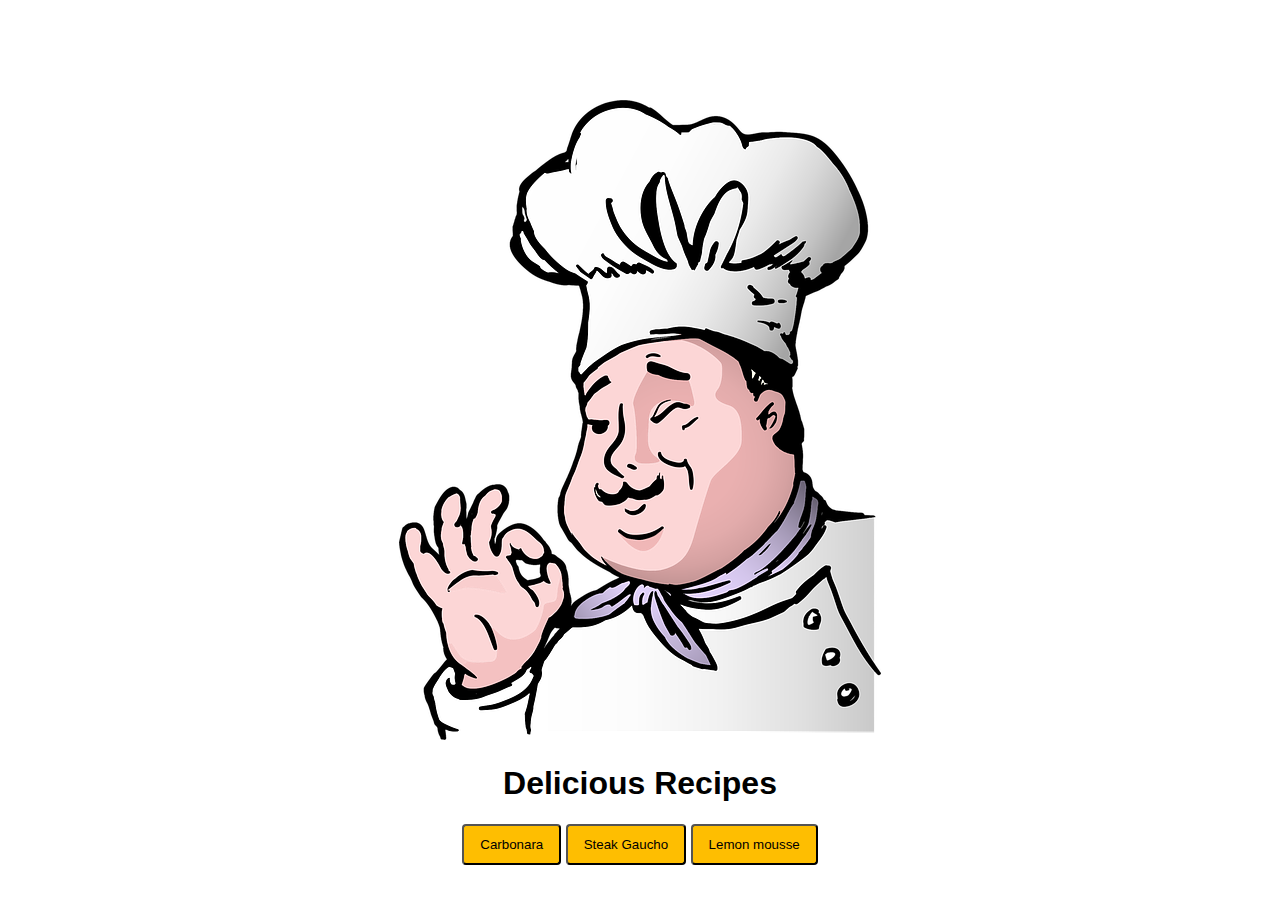
<file: index.html>
<!DOCTYPE html>
<html lang="en">
<head>
    <meta charset="UTF-8">
    <meta name="viewport" content="width=device-width, initial-scale=1.0">
    <link rel="stylesheet" href="./style.css" />
    <title>Odin Recipes</title>
</head>
<body>

    <div class="box">
        <img src="./images/chef.png" alt="Animation of chef">
        <h1>Delicious Recipes</h1>

        <button><a href="./recipes/carbonara.html">Carbonara</a></button>
        <button><a href="./recipes/steakgaucho.html">Steak Gaucho</a></button>
        <button><a href="./recipes/lemonmousse.html">Lemon mousse</a></button> 
    </div>
        
        
</body>
</html>
</file>
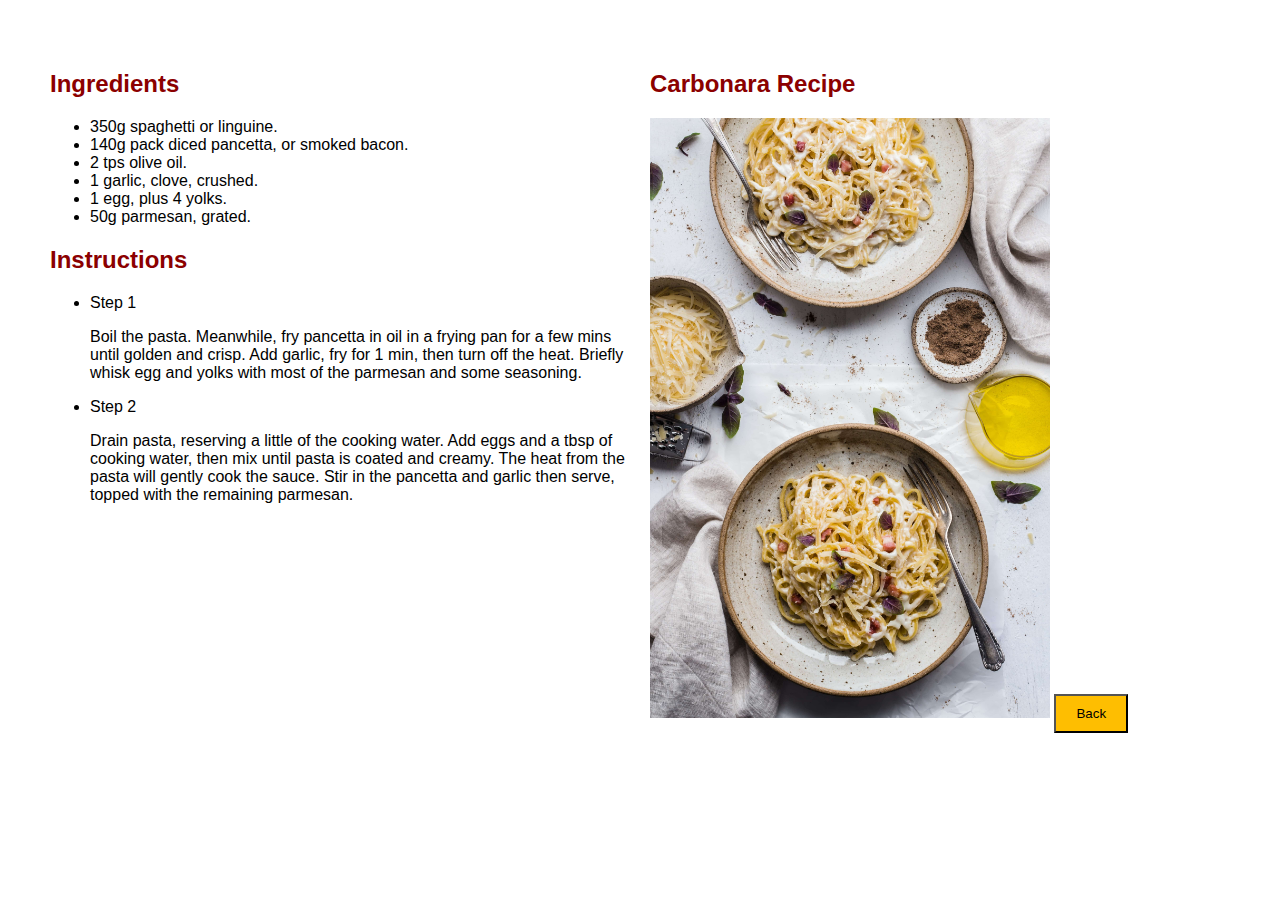
<file: recipes/carbonara.html>
<!DOCTYPE html>
<html lang="en">
<head>
    <meta charset="UTF-8">
    <meta name="viewport" content="width=device-width, initial-scale=1.0">
    <link rel="stylesheet" href="./style.css" />
    <title>Carbonara Page</title>
</head>
<body>

    <div class="grid">
        <div class="text">
            <h2>Ingredients</h2>
            <ul>
                <li>350g spaghetti or linguine.</li>
                <li>140g pack diced pancetta, or smoked bacon.</li>
                <li>2 tps olive oil.</li>
                <li>1 garlic, clove, crushed.</li>
                <li>1 egg, plus 4 yolks.</li>
                <li>50g parmesan, grated.</li>
            </ul>
            <h2>Instructions</h2>
            <ul>
                <li>Step 1</li>
                <p>Boil the pasta. Meanwhile, fry pancetta in oil
                    in a frying pan for a few mins until golden and
                    crisp. Add garlic, fry for 1 min, then turn off
                    the heat. Briefly whisk egg and yolks with most
                    of the parmesan and some seasoning.
                </p>
                <li>Step 2</li>
                <p>Drain pasta, reserving a little of the cooking water.
                    Add eggs and a tbsp of cooking water, then mix until
                    pasta is coated and creamy. The heat from the pasta
                    will gently cook the sauce. Stir in the pancetta and
                    garlic then serve, topped with the remaining parmesan.
                </p>
            </ul>
        </div>
        <div class="image">

            <h2>Carbonara Recipe</h2>
            <img src="../images/carbonara.jpg" alt="carbonara plate" width="400">
            <button><a href="../index.html">Back</a></button>
        </div>
        

    </div>
    
</body>
</html>
</file>
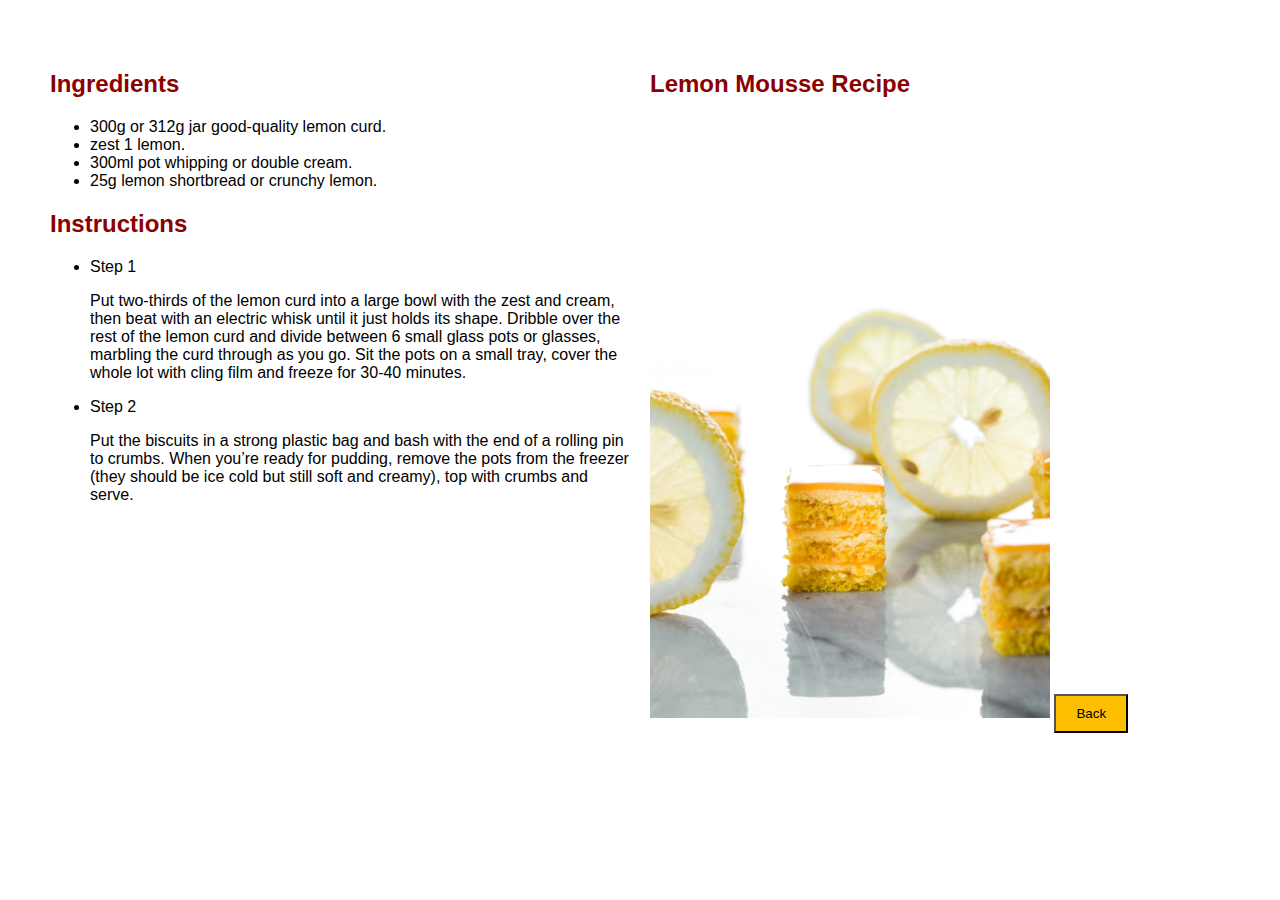
<file: recipes/lemonmousse.html>
<!DOCTYPE html>
<html lang="en">
<head>
    <meta charset="UTF-8">
    <meta name="viewport" content="width=device-width, initial-scale=1.0">
    <link rel="stylesheet" href="./style.css" />
    <title>Lemon Mousse Page</title>
</head>
<body>

    <div class="grid">
        <div class="text">
            <h2>Ingredients</h2>
            <ul>
                <li>300g or 312g jar good-quality lemon curd.</li>
                <li>zest 1 lemon.</li>
                <li>300ml pot whipping or double cream.</li>
                <li>25g lemon shortbread or crunchy lemon.</li>
                
            </ul>
            <h2>Instructions</h2>
            <ul>
                <li>Step 1</li>
                <p>Put two-thirds of the lemon curd into a large bowl with the 
                    zest and cream, then beat with an electric whisk until it 
                    just holds its shape. Dribble over the rest of the lemon 
                    curd and divide between 6 small glass pots or glasses, 
                    marbling the curd through as you go. Sit the pots on a 
                    small tray, cover the whole lot with cling film and freeze 
                    for 30-40 minutes.</p>
                <li>Step 2</li>
                <p> Put the biscuits in a strong plastic bag and bash with the 
                    end of a rolling pin to crumbs. When you’re ready for 
                    pudding, remove the pots from the freezer (they should 
                    be ice cold but still soft and creamy), top with crumbs 
                    and serve.
                </p>

            </ul>
        </div>
        <div class="image">

            <h2>Lemon Mousse Recipe</h2>
            <img src="../images/mousse.jpg" alt="dessert" width="400">
            <button><a href="../index.html">Back</a></button>
        </div>
        

    </div>
    
</body>
</html>
</file>
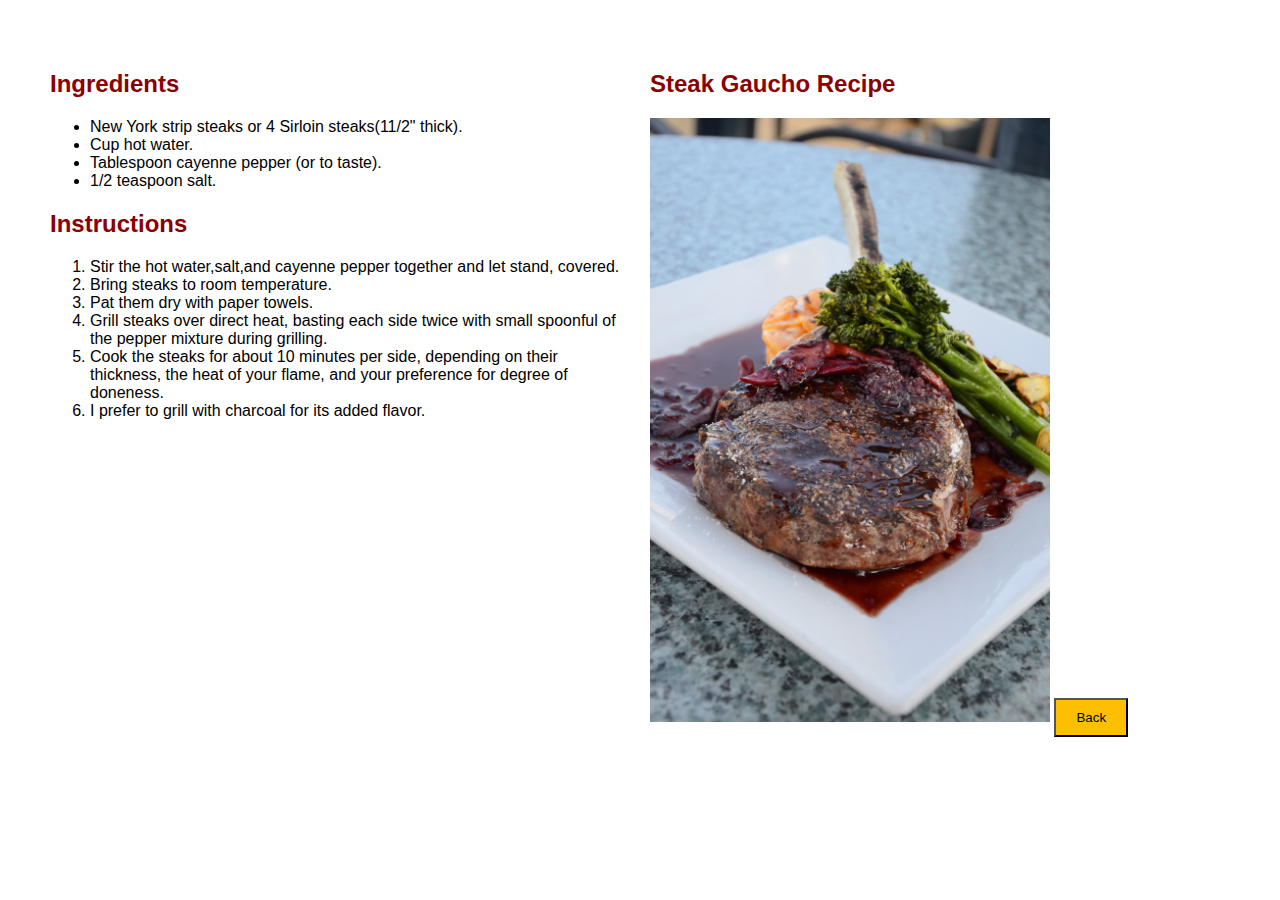
<file: recipes/steakgaucho.html>
<!DOCTYPE html>
<html lang="en">
<head>
    <meta charset="UTF-8">
    <meta name="viewport" content="width=device-width, initial-scale=1.0">
    <link rel="stylesheet" href="./style.css" />
    <title>Carbonara Page</title>
</head>
<body>

    <div class="grid">
        <div class="text">
            <h2>Ingredients</h2>
            <ul>
                <li>New York strip steaks or 4 Sirloin steaks(11/2" thick).</li>
                <li>Cup hot water.</li>
                <li>Tablespoon cayenne pepper (or to taste).</li>
                <li>1/2 teaspoon salt.</li>
                
            </ul>
            <h2>Instructions</h2>
            <ol>
                <li>Stir the hot water,salt,and
                    cayenne pepper together and
                    let stand, covered.
                </li>
                <li>Bring steaks to room temperature.</li>
                <li>Pat them dry with paper towels.</li>
                <li>Grill steaks over direct heat, basting
                    each side twice with small spoonful of 
                    the pepper mixture during grilling.
                </li>
                <li>Cook the steaks for about 10 minutes per side,
                    depending on their thickness, the heat of your
                    flame, and your preference for degree of doneness.
                </li>
                <li>I prefer to grill with charcoal for its added flavor.</li>
            </ol>
        </div>
        <div class="image">

            <h2>Steak Gaucho Recipe</h2>
            <img src="../images/steak.jpg" alt="steak plate" width="400">
            <button><a href="../index.html">Back</a></button>
        </div>
        

    </div>
    
</body>
</html>
</file>
<file: style.css>
body{
    margin: 50px;
    font-family: Arial, Helvetica, sans-serif;
}

.box{
    position: relative;
    top: 50px;
    width: 100%;
    text-align: center;
    
}

button{
    background-color: #febe01;
    border-radius: 4px;
}
a{
    background-color: #febe01;
    color: #000;
    text-decoration: none;
    padding: 10px;

    display: inline-block;
}
</file>
<file: recipes/style.css>
body{
    margin: 50px;
    font-family: Arial, Helvetica, sans-serif;
}
h2{
    color: darkred;
}
.grid{

    display: grid;
    grid-template-columns: 1fr 1fr;
    gap: 20px;
    
}
ul{
    font: bolder;
}   


button{
    display: inline-block;
    padding: 10px 20px;
    background-color: #febe01;
    
    
}

a{
    text-decoration: none;
    color: #000;
}
</file>
